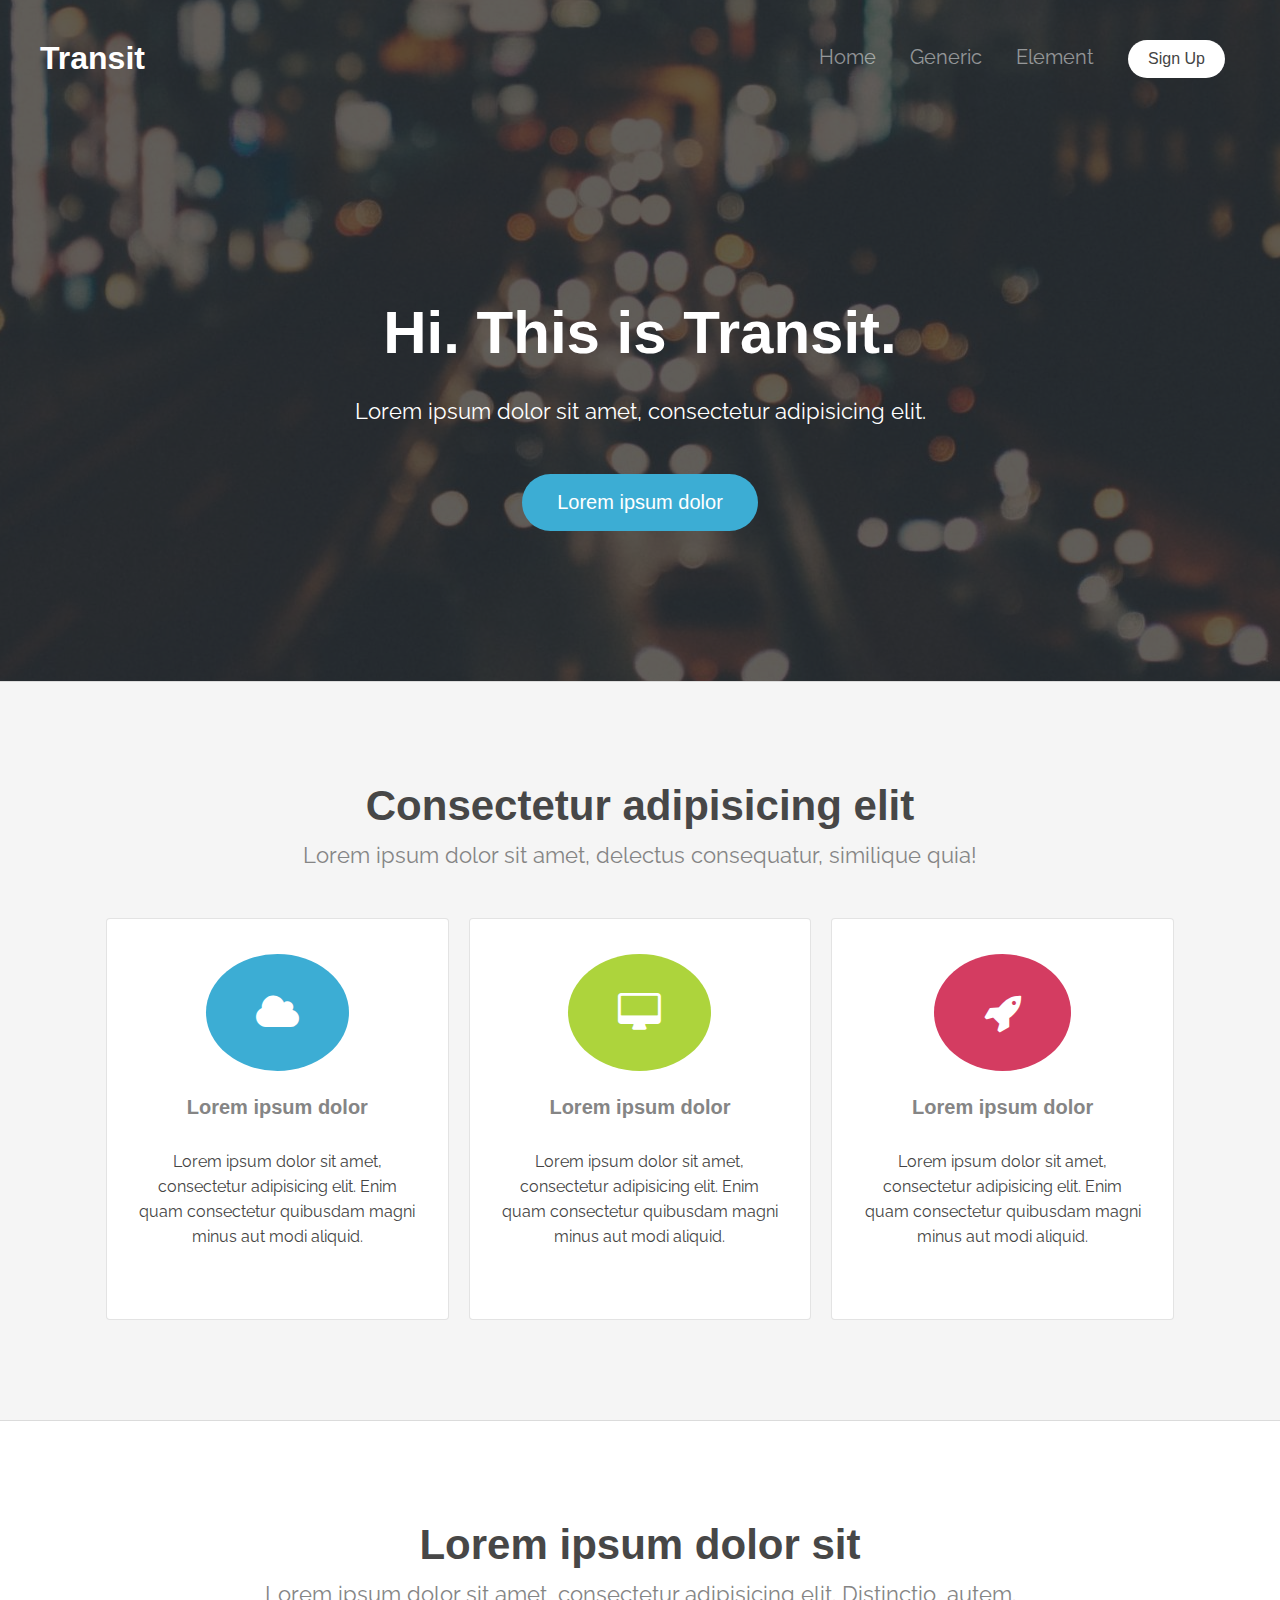
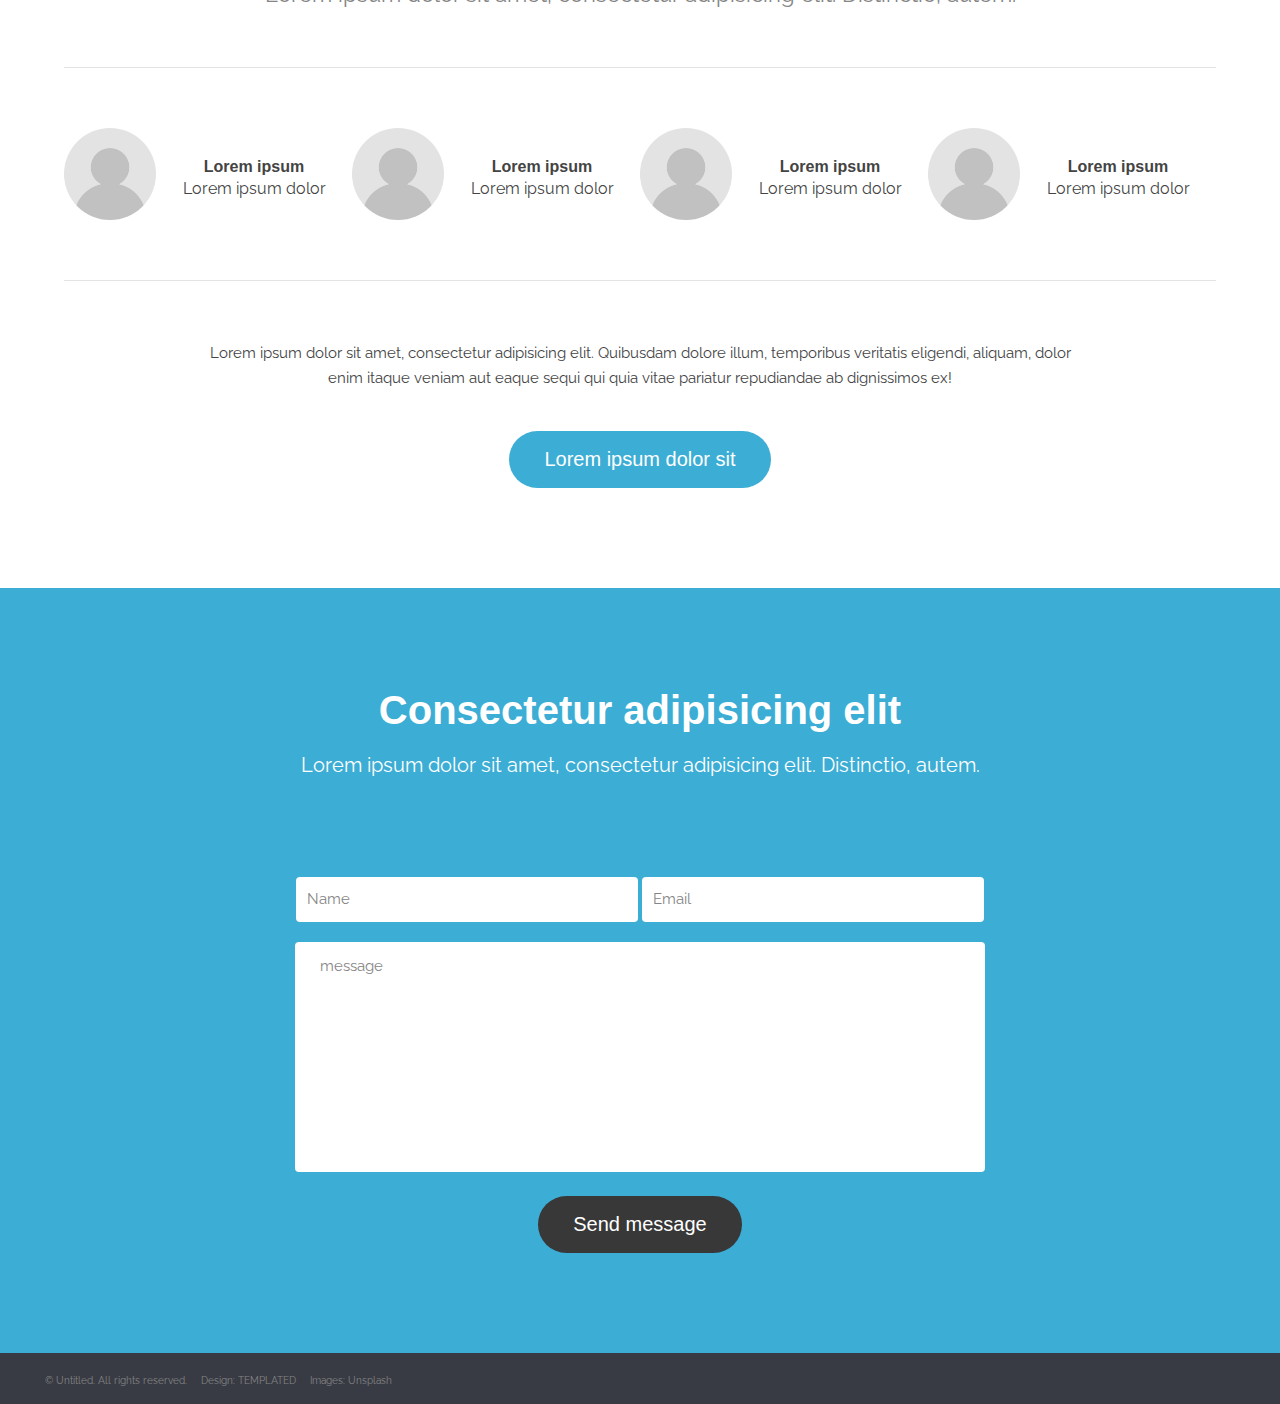
<file: project1-Transit/indexmy.html>
<!DOCTYPE html>
<html lang="en">
<head>
    <meta charset="UTF-8">
    <meta http-equiv="X-UA-Compatible" content="IE=edge">
    <meta name="viewport" content="width=device-width, initial-scale=1.0">
    <title>Transit</title>
    <link rel="stylesheet" href="css/stylemy.css">
</head>
<body>
    <div class="header">
        <div class="top-menu">
            <h1>
                <a href="#">Transit</a>
            </h1>
            <div class="nav">
                <ul>
                    <li>
                        <a href="#">Home</a>
                    </li>
                    <li>
                        <a href="#">Generic</a>
                    </li>
                    <li>
                        <a href="#">Element</a>
                    </li>
                    <li>
                        <button class="btn btn-gray">Sign Up</button>
                    </li>
                </ul>
            </div>
        </div>

        <div class="banner-content">
            <h2>Hi. This is Transit.</h2>
            <p>Lorem ipsum dolor sit amet, consectetur adipisicing elit.</p>
            <button class="btn btn-blue btn-big">Lorem ipsum dolor</button>
        </div>
    </div>


<!-- ******************************************************************************************************* -->

    <div class="main">
        <div class="services">
            <div class="container">

                <div class="service-header">
                    <h2>Consectetur adipisicing elit</h2>
                    <p>Lorem ipsum dolor sit amet, delectus consequatur, similique quia!</p>
                </div>


                <div class="service-content">
                    <div class="box">
                        <i class="fa-cloud icon color-blue big rounded"></i>
                        <h4>Lorem ipsum dolor</h4>
                        <p>Lorem ipsum dolor sit amet, consectetur adipisicing elit. Enim quam consectetur quibusdam magni minus aut modi aliquid.</p>
                    </div>

                    <div class="box">
                        <i class="fa-desktop icon color-green big rounded"></i>
                        <h4>Lorem ipsum dolor</h4>
                        <p>Lorem ipsum dolor sit amet, consectetur adipisicing elit. Enim quam consectetur quibusdam magni minus aut modi aliquid.</p>
                    </div>

                    <div class="box">
                        <i class="fa-rocket icon color-red big rounded"></i>
                        <h4>Lorem ipsum dolor</h4>
                        <p>Lorem ipsum dolor sit amet, consectetur adipisicing elit. Enim quam consectetur quibusdam magni minus aut modi aliquid.</p>
                    </div>
                </div>
            </div>
        </div>




        <div class="about">
            <div class="containar">

                <div class="about-header">
                    <h2>Lorem ipsum dolor sit</h2>
                    <p>Lorem ipsum dolor sit amet, consectetur adipisicing elit. Distinctio, autem.</p>
                </div>
    
                <div class="about-content">
                    <div class="profile">
                        <img src="image/profile_placeholder.gif"  alt="picture">
                        <h4>Lorem ipsum</h4>
                        <p>Lorem ipsum dolor</p>
                    </div>
                    <div class="profile">
                        <img src="image/profile_placeholder.gif"  alt="picture">
                        <h4>Lorem ipsum</h4>
                        <p>Lorem ipsum dolor</p>
                    </div>
                    <div class="profile">
                        <img src="image/profile_placeholder.gif"  alt="picture">
                        <h4>Lorem ipsum</h4>
                        <p>Lorem ipsum dolor</p>
                    </div>
                    <div class="profile">
                        <img src="image/profile_placeholder.gif"  alt="picture">
                        <h4>Lorem ipsum</h4>
                        <p>Lorem ipsum dolor</p>
                    </div>
                </div>

                <div class="about-footer">
                    <p>Lorem ipsum dolor sit amet, consectetur adipisicing elit. Quibusdam dolore illum, temporibus veritatis eligendi, aliquam, dolor enim itaque veniam aut eaque sequi qui quia vitae pariatur repudiandae ab dignissimos ex!</p>
                    <button class="btn btn-blue btn-big">Lorem ipsum dolor sit</button>
                </div>
    
            </div>

        </div>


        <div class="contact">
            <div class="container">
                <div class="contact-header">
                    <h2>Consectetur adipisicing elit</h2>
                    <p>Lorem ipsum dolor sit amet, consectetur adipisicing elit. Distinctio, autem.</p>
                </div>


                <div class="contact-content">
                    <form action=""> 
                        <input type="text" placeholder="Name">
                        <input type="email" placeholder="Email">
                        <textarea placeholder="message"></textarea> 
                    </form>
                    <button class="btn btn-dark btn-big">Send message</button>
                </div>
            </div>
        </div>

    </div>



<!-- ******************************************************************************************************** -->

    <div class="footer">
        <ul class="copyright">
            <li>© Untitled. All rights reserved.</li>
            <li>Design: <a href="http://templated.co/">TEMPLATED</a></li>
            <li>Images: <a href="http://unsplash.com">Unsplash</a></li>
        </ul>
    </div>
</body>
</html>
</file>
<file: project1-Transit/css/stylemy.css>
@import url(font-awesome.min.css);
@font-face {
    font-family: "Raleway";
    src: url("../fonts/Raleway/Raleway-VariableFont_wght.ttf");
}


* {
  margin: 0;
}

body {
  font-family: "Raleway", Helvetica, sans-serif;
  color: #444;
}

h1, h2, h3, h4, h5, h6 {
    font-family: Helvetica;
}

a {
  text-decoration: none;
  color: #fff;
}

.header{
    background-image: url(../image/dark_tint.png),url(../image/bokeh_car_lights_bg.jpg);
    background-position: center center;
    background-size: cover cover;
}

.top-menu{
    padding: 40px;
    height: 38px;
}


.header h1{
    float:left ;
}

.nav {
    text-align: right;
}
.nav ul li {
    display: inline;
    padding: 0 15px;
}

.nav ul li a {
    color: rgba(255, 255, 255, 0.5);
    transition: color .2s ease-in-out;
}
.nav ul li a:hover{
    color: #ffffff;
}
.nav ul li a{
    font-size: 20px;
}

.btn{
    padding: 10px 20px;
    border-radius: 30px;
    border: 0;
    cursor: pointer;
    text-align: center;
    font-size: 16px;
    color: #ffffff;
}

.btn-blue{
    background-color: #3cadd4;
    color: #ffffff !important;
}
.btn-gray{
    background-color: #fff;
    color: #444 !important;
}
.btn-big{
    font-size: 20px;
    padding: 17px 35px;
}
.btn-dark{
    background-color: #383838;
    color: #ffffff !important;
}

.banner-content{
    text-align: center;
    padding: 150px 0;
    color: #ffffff;
}

.banner-content h2{
    font-size: 60px;
    line-height: 130px;
}

.banner-content p{
    font-size: 22px;
    margin-bottom: 50px;
}
.services{
    text-align: center;
    padding: 100px 0;
    background-color: #f5f5f5;
    border-bottom: 1px solid rgba(144, 144, 144, 0.25);
    border-top: 1px solid rgba(144, 144, 144, 0.25);
}
.service-header{
    margin-bottom: 50px;
}

.service-header h2{
    font-size: 42px;
    margin-bottom: 12px;
    color: #474747;
}
.service-header p{
    font-size: 22px;
    color: #858585;
}

.icon::before{
    font-family: fontAwesome;
    font-style: normal;
}

.color-blue{
    background-color: #3cadd4;
    color: #ffffff;
}
.color-green{
    background-color: #add43c;
    color: #ffffff;
}
.color-red{
    background-color: #d43c61;
    color: #ffffff;
}
.big{
    font-size: 40px;
    padding: 35px 50px;
}
.rounded{
    border-radius: 100%;
}
.service-content>*{
    float: left;
}
.box{
    background-color: #fff;
    padding: 70px 30px;
    border-radius: 4px;
    border: 1px solid rgba(144, 144, 144, 0.25);
    margin: 0 10px;
    width:calc(calc(100% / 3) - 82px)
}
.service-content:after,
.service-content:before{
    content: "";
    display: block;
    clear: both;
}

.service-content{
    width: 85%;
    margin: 0 auto;
}
.box h4{
    color: #858585;
    font-size: 20px;
    margin: 60px 0 30px 0;
}
.box p {
    line-height: 25px;
}

@media only screen and (max-width:  850px){
    .box{
        width: 100%;
        padding: 60px;
        margin: 10px;
    }
}

.about{
    text-align: center;
    padding: 100px 0;
}
.about-header h2{
    font-size: 42px;
    color: #474747;
    margin-bottom:12px;
}
.about-header p{
    font-size: 22px;
    color: #858585;
}

.about-content{
    border-bottom: 1px solid rgba(144, 144, 144, 0.25);
    border-top: 1px solid rgba(144, 144, 144, 0.25);
    margin: 60px auto;
    width: 90%;
    padding-top: 60px;
}

.about-content>*{
    float: left;
}
.about-content:after,
.about-content:before{
    content: "";
    display: block;
    clear: both;
}
.profile{
    width: 25%;
    margin-bottom: 60px;
}
.profile img{
    float: left;
    border-radius: 50%;
}
.profile h4{
    margin-top: 30px;
}
.profile p {
    line-height: 25px;
}
.about-footer p{
    line-height: 25px;
    margin-bottom: 40px;
    font-size: 15px;
}
.about-footer{
    width: 70%;
    margin: 0 auto;
}

.contact{
    background-color: #3cadd4;
    color: #ffffff;
    padding: 100px 0;
}

.contact-header{
    text-align: center;
}
.contact-header h2{
    font-size: 40px;
    margin-bottom: 20px;
}
.contact-header p{
    font-size: 20px;
}

.contact-content{
    text-align: center;
    margin-top: 100px;
}

input[type="text"],
input[type="email"]{
    background-color: #fff;
    color: #444;
    border: none;
    border-radius: 4px;
    padding: 15px 11px;
    width: 25%;
}
textarea{
    background-color: #fff;
    color: #444;
    border: none;
    border-radius: 4px;
    height: 200px;
    width: 50%;
    margin-top: 20px;
    padding: 15px 25px;
    resize: none;
}
.contact-content button{
    margin-top: 20px;
}

::placeholder{
    color: #858585;
    font-size: 15px;
    font-family: "Raleway";
}

.footer{
    background-color: #383b43;
    padding: 16px 0;
}
.copyright li{
    display: inline;
    color: #858585;
    font-size: 10px;
    margin: 0 5px;
}
.copyright li a{
    color: #858585;
}
</file>
